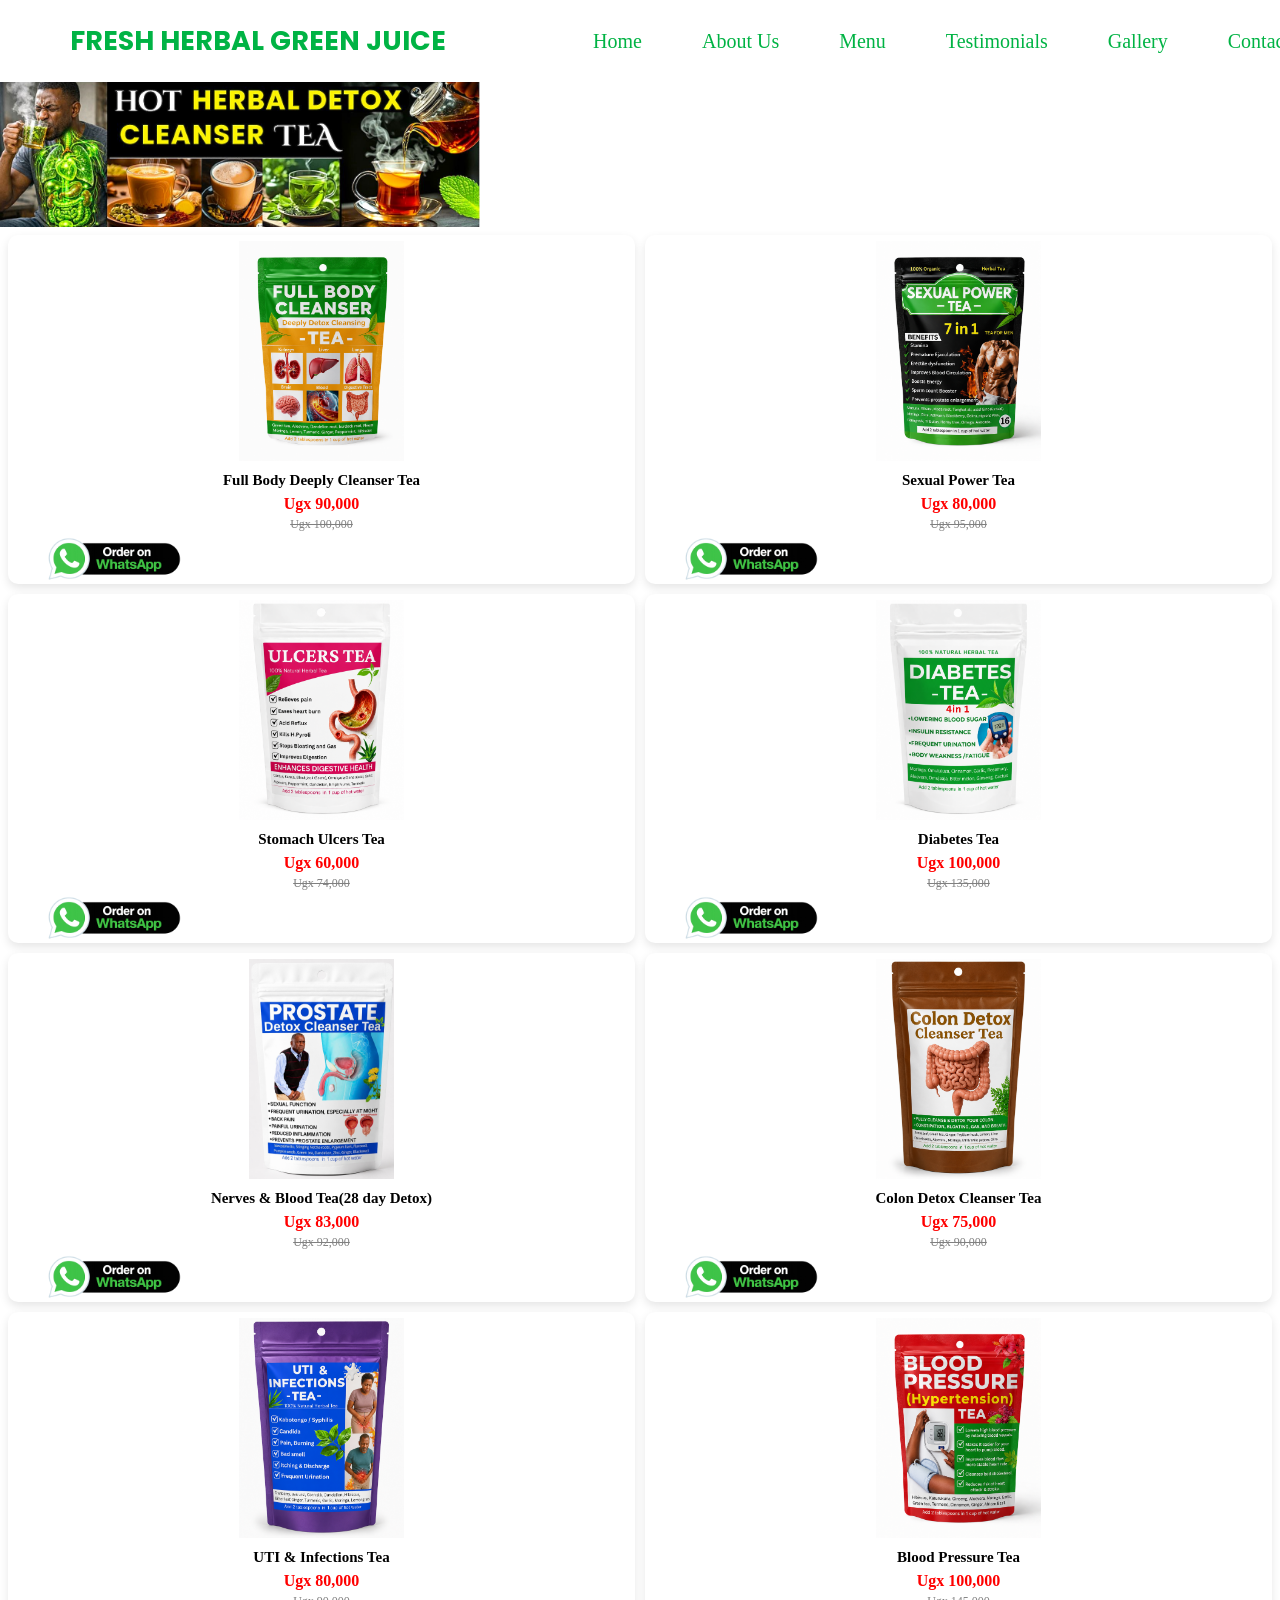
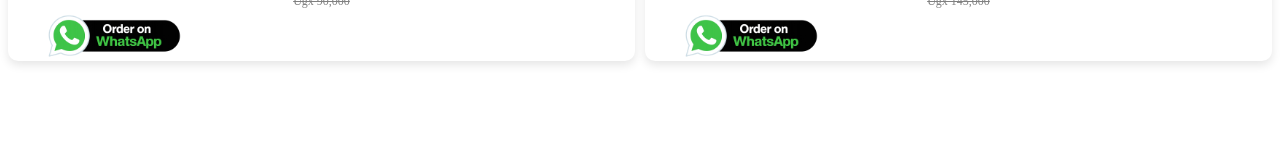
<file: index.html>
<!DOCTYPE html>
<html lang="en">
<head>
    <meta charset="UTF-8">
    <meta name="viewport" content="width=device-width, initial-scale=1.0">
    <title>FRESH HERBAL GREEN JUICE</title>
    <link rel="stylesheet" href="./wibu.css">

   <link rel="preconnect" href="https://fonts.googleapis.com">
<link rel="preconnect" href="https://fonts.gstatic.com" crossorigin>
<link href="https://fonts.googleapis.com/css2?family=Poppins:ital,wght@0,100;0,200;0,300;0,400;0,500;0,600;0,700;0,800;0,900;1,100;1,200;1,300;1,400;1,500;1,600;1,700;1,800;1,900&display=swap" rel="stylesheet">
</head>
<body>

    <!--This is where the both navbars start from-->
     <!--This is where the both navbars start from-->
     <nav>
        <ul class="side-bar">
<li onclick=hideSidebar()> <a href="#"><svg xmlns="http://www.w3.org/2000/svg" height="24px" viewBox="0 -960 960 960" width="24px" fill="white"><path d="m256-200-56-56 224-224-224-224 56-56 224 224 224-224 56 56-224 224 224 224-56 56-224-224-224 224Z"/></svg></a></li>
<li> <a href="./index.html">Home</a></li>
<li> <a href="#"onclick="openPopup()">About Us</a></li>
<li> <a href="./menu-chart.html">Menu</a></li>
<li> <a href="./testimonial.html">Testimonials</a></li>
<li> <a href="#">Gallery</a></li>
<li> <a href="./contactus.html">Contact</a></li>

</ul>

<ul>
<li> <a class="my-heading" href="#">FRESH HERBAL GREEN JUICE</a></li>
<li class="hideOnMobile"> <a href="#">Home</a></li>
<li class="hideOnMobile"> <a  href="#" onclick="openPopup()">About Us</a></li>
<li class="hideOnMobile"> <a href="./menu-chart.html">Menu</a></li>
<li class="hideOnMobile"> <a href="./testimonial.html">Testimonials</a></li>
<li class="hideOnMobile"> <a href="#">Gallery</a></li>
<li class="hideOnMobile"> <a href="./contactus.html">Contact</a></li>
<li class="menu-button" onclick=showSidebar()> <a href="#"><svg xmlns="http://www.w3.org/2000/svg" height="30" viewBox="0 -960 960 960" width="100" fill="rgb(0, 179, 68)"><path d="M120-240v-80h720v80H120Zm0-200v-80h720v80H120Zm0-200v-80h720v80H120Z"/></svg></a></li>

</ul>
<!--This is where the both navbars end-->
<!--This is where the both navbars end-->

<section class="banner">
    <img src="./Top banner for the teas.JPG" alt="Banner Image">
</section>
   
 <div class="product-teas">

    <!---FULL BODY CLEANSER TEA-->
    <!---FULL BODY CLEANSER TEA-->
<div class="product">
    <img src="./fullbody cleanser.png">
    <h4>Full Body Deeply Cleanser Tea</h4>
    <p class="price">Ugx 90,000</p>
    <p class="old-price">Ugx 100,000</p>
    <a class="order-whatsapp"href="https://wa.me/256780973497?text=I%20want%20to%20order%20Full%20Body%20Deeply%20Cleanser%20Tea%20for%20Ugx%2090,000">
    <img src="./whatsapp order button.png" style="width:140px;margin-top:8px;">
</a>
</div>

<!---SEXUAL POWER TEA-->
<!---SEXUAL POWER TEA-->
<div class="product">
    <img src="./sexual power tea pack.png">
    <h4>Sexual Power Tea</h4>
    <p class="price">Ugx 80,000</p>
     <p class="old-price">Ugx 95,000</p>
    <a class="order-whatsapp" href="https://wa.me/256780973497?text=I%20want%20to%20order%20Sexual%20Power%20Tea%20for%20Ugx%2080,000">
    <img src="./whatsapp order button.png" style="width:140px;margin-top:8px;">
</a>
</div>

<!---ULCERS TEA-->
<!---ULCERS TEA-->
<div class="product">
    <img src="./ulcers tea.png">
    <h4>Stomach Ulcers Tea</h4>
    <p class="price">Ugx 60,000</p>
     <p class="old-price">Ugx 74,000</p>
    <a class="order-whatsapp" href="https://wa.me/256780973497?text=I%20want%20to%20order%20Stomach%20Ulcers%20Tea%20for%20Ugx%2060,000">
    <img src="./whatsapp order button.png" style="width:140px;margin-top:8px;">
</a>
</div>

<!---DIABETES TEA-->
<!---DIABETES TEA-->
<div class="product">
    <img src="./diabetes tea.png">
    <h4>Diabetes Tea</h4>
    <p class="price">Ugx 100,000</p>
     <p class="old-price">Ugx 135,000</p>
    <a class="order-whatsapp" href="https://wa.me/256780973497?text=I%20want%20to%20order%20Diabetes%20Tea%20for%20Ugx%20100,000">
    <img src="./whatsapp order button.png" style="width:140px;margin-top:8px;">
</a>
</div>

<!---28 DAYS DETOX NERVES& BLOOD-->
<!---28 DAYS DETOX NERVES& BLOOD-->
<div class="product">
    <img src="./prostate tea.png">
    <h4>Nerves & Blood Tea(28 day Detox)</h4>
    <p class="price">Ugx 83,000</p>
     <p class="old-price">Ugx 92,000</p>
    <a class="order-whatsapp" href="https://wa.me/256780973497?text=I%20want%20to%20order%20Nerves%20and%20Blood%20Tea%2028%20Day%20Detox%20for%20Ugx%2083,000">
    <img src="./whatsapp order button.png" style="width:140px;margin-top:8px;">
</a>
</div>

<!---WEIGHT LOSS BELLYFAT TEA-->
<!---WEIGHT LOSS BELLYFAT TEA-->
<div class="product">
    <img src="./colon cleanser.png">
    <h4>Colon Detox Cleanser Tea</h4>
    <p class="price">Ugx 75,000</p>
     <p class="old-price">Ugx 90,000</p>
    <a class="order-whatsapp" href="https://wa.me/256780973497?text=I%20want%20to%20order%20for%20Colon%20Detox%20Cleanser%20Tea%20for%20Ugx%2075,000">
    <img src="./whatsapp order button.png" style="width:140px;margin-top:8px;">
</a>
</div>

<!---UTI INFECTIONS TEA-->
<!---UTI INFECTIONS TEA-->
<div class="product">
    <img src="./infection tea.png">
    <h4>UTI & Infections Tea</h4>
    <p class="price">Ugx 80,000</p>
     <p class="old-price">Ugx 90,000</p>
    <a class="order-whatsapp" href="https://wa.me/256780973497?text=I%20want%20to%20order%20UTI%20and%20Infections%20Tea%20for%20Ugx%2080,000">
    <img src="./whatsapp order button.png" style="width:140px;margin-top:8px;">
</a>
</div>


<!---BLOOD PRESSURE  TEA-->
<!---BLOOD PRESSURE  TEA-->

<div class="product">
    <img src="./blood pressure tea.png">
    <h4>Blood Pressure Tea</h4>
    <p class="price">Ugx 100,000</p>
     <p class="old-price">Ugx 145,000</p>
    <a class="order-whatsapp" href="https://wa.me/256780973497?text=I%20want%20to%20order%20Blood%20Pressure%20Tea%20for%20Ugx%20100,000">
    <img src="./whatsapp order button.png" style="width:140px;margin-top:8px;">
</a>
</div>

 </div>
   
 

<!--About US ,Page-->
<div class="about-all"></div>
<div  class="popup">
    <div class="popup-content">
        <span class="close"
         onclick=closePopup()>&times;</span>
     <h1>ABOUT US</h1>

        <p>At FRESH HERBAL GREEN JUICE,
        we believe that nature provides powerful solutions for a healthier life.
        Our mission is to support your body's natural wellness process through 
        100% natural,carefully selected herbal ingredients.
        
        </p>

<p>We are committed to producing high-quality juice made from fresh 
    herbs and fruits,
    with no chemicals or other artificial additives.
         </p>

         <h2>🌱OUR PURPOSE</h2>
         <P>Our goal is simple:To help people improve their health naturally.</P>


         <h2>🏆EXPERIENCE & TRUST</h2>
         <P>
            Over the years, we have served many satisfied customers who trust our products
            as part of their daily wellness routine.
            Our growing community continues to recommend us because of:
         </P>

         <ol>
          <li>Natural Ingredients</li>
         <li>Super Effective Remedies</li>
        <li>Safe and hygienic preparation processs</li>
        <li>Positive customer experience</li>

         </ol>

         <h2>🌍OUR COMMITMENT</h2>
         <ol>

        <li>Using fresh,natural ingredients</li>
        <li>Mantaining strict hygiene during production</li>
        <li>Providing honest wellness guidence</li>
        <li>Continuosly improving our formulas</li>
         </ol>

        
               <h2> Why choose FRESH HERBAL GREEN JUICE?</h2>
          
           <p> Because we combine Nature,Quality,trust and Experience.<br>

            We believe that a healthy body leads to a powerful life.

           </p>

            <h2>OUR BRANCHES</h2>
            <P>We are currently in 2 locations in Kampala:
                1 at (ARUA PARK PLAZA) opposite BABY COACH BUS PARK,
                and another one at (PEOPLE'S PLAZA)-Ben Kiwanuka Street.
            </P>
        </div>
   <!--This is where the about us page ends from-->
   <!--This is where the about us page ends from-->
     </div>
</div>



         
    





    <script>

        function showSidebar(){
            const sidebar = document.querySelector('.side-bar')
            sidebar.style.display='flex'
        }

        function hideSidebar(){ const sidebar = document.querySelector('.side-bar')
            sidebar.style.display='none'

        }
        
        function openPopup(){
            const aboutUs = document.querySelector('.popup')
            aboutUs.style.display='flex'
        }

        function closePopup(){
             const aboutUs = document.querySelector('.popup')
            aboutUs.style.display='none'

        }
    </script>
</body>
</html>
</file>
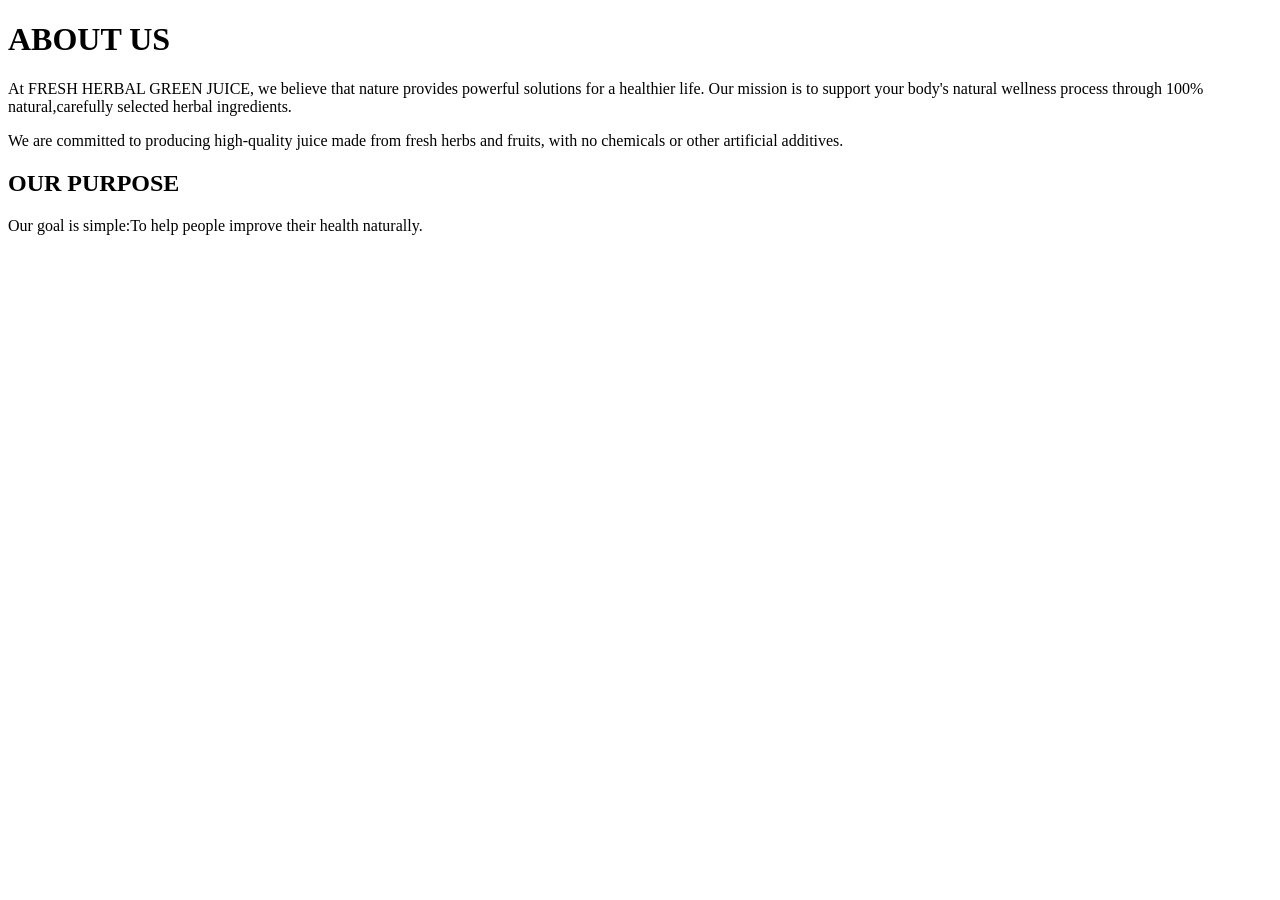
<file: aboutus.html>
<!DOCTYPE html>
<html lang="en">
<head>
    <meta charset="UTF-8">
    <meta name="viewport" content="width=device-width, initial-scale=1.0">
    <title>About Us-</title>
</head>
<body>
    <div class="container">
        <h1>ABOUT US</h1>

        <p>At FRESH HERBAL GREEN JUICE,
        we believe that nature provides powerful solutions for a healthier life.
        Our mission is to support your body's natural wellness process through 
        100% natural,carefully selected herbal ingredients.
        
        </p>

<p>We are committed to producing high-quality juice made from fresh 
    herbs and fruits,
    with no chemicals or other artificial additives.
         </p>

         <h2>OUR PURPOSE</h2>
         <P>Our goal is simple:To help people improve their health naturally.</P>

         
    </div>
</body>
</html>
</file>
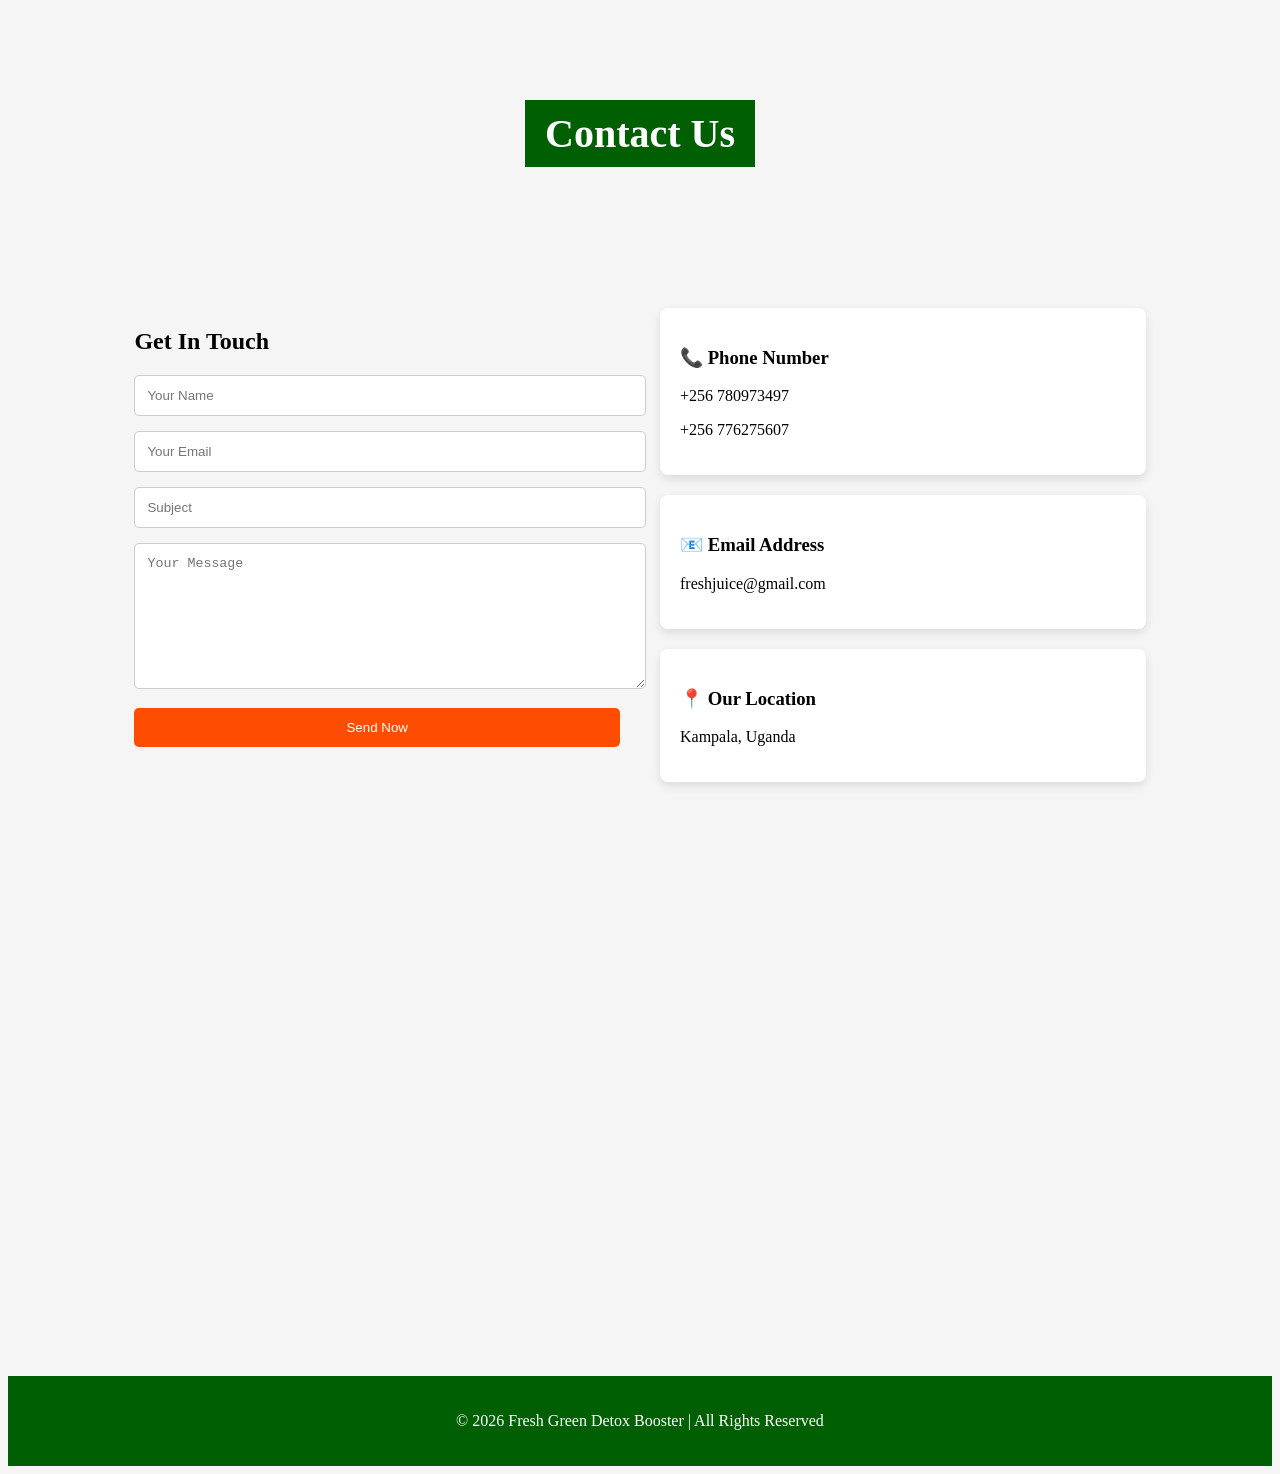
<file: contactus.html>
<!DOCTYPE html>
<html lang="en">
<head>
<meta charset="UTF-8">
<meta name="viewport" content="width=device-width, initial-scale=1.0">
<title>Contact Us</title>
<link rel="stylesheet" href="./contuctus.css">
</head>
<body>

<!-- HERO SECTION -->
<section class="hero">
  <h1>Contact Us</h1>
</section>

<!-- CONTACT SECTION -->
<section class="contact-container">

  <!-- LEFT SIDE FORM -->
  <div class="contact-form">
    <h2>Get In Touch</h2>
    <input type="text" placeholder="Your Name">
    <input type="email" placeholder="Your Email">
    <input type="text" placeholder="Subject">
    <textarea placeholder="Your Message"></textarea>
    <button>Send Now</button>
  </div>

  <!-- RIGHT SIDE INFO -->
  <div class="contact-info">

    <div class="info-box">
      <h3>📞 Phone Number</h3>
      <p>+256 780973497</p>
      <p>+256 776275607</p>
    </div>

    <div class="info-box">
      <h3>📧 Email Address</h3>
      <p>freshjuice@gmail.com</p>
    </div>

    <div class="info-box">
      <h3>📍 Our Location</h3>
      <p>Kampala, Uganda</p>
      

    </div>

  </div>
</section>

<!-- GOOGLE MAP -->
<section class="map">
  <iframe 
    src="https://www.google.com/maps/embed?pb=!1m18!1m12!1m3!1d997.4392961463749
    !2d32.57381056953232!3d0.3171825410645838!2m3!1f0!2f0!3f0!3m2!1i1024!2i768!4
    f13.1!3m3!1m2!1s0x177dbbc73d81ce17%3A0x25b3d77a46d28161!2zRlJFU0ggTkFUVVJBTC
    Dwn42O8J-lpfCfjblPUkdBTklDIEZSVUlUIEpVQ0Xwn6Wt8J-NiQ!5e0!3m2!1sen!2sug!4v1772
    702896843!5m2!1sen!2sug" width="1500" height="450" style="border:0;" allowfullscreen=
    "" loading="lazy" referrerpolicy="no-referrer-when-downgrade">"
    width="100%" 
    height="300" 
    style="border:0;" 
    allowfullscreen="">
  </iframe>
</section>

<!-- FOOTER -->
<footer>
  <p>© 2026 Fresh Green Detox Booster | All Rights Reserved</p>
</footer>

</body>
</html>
</file>
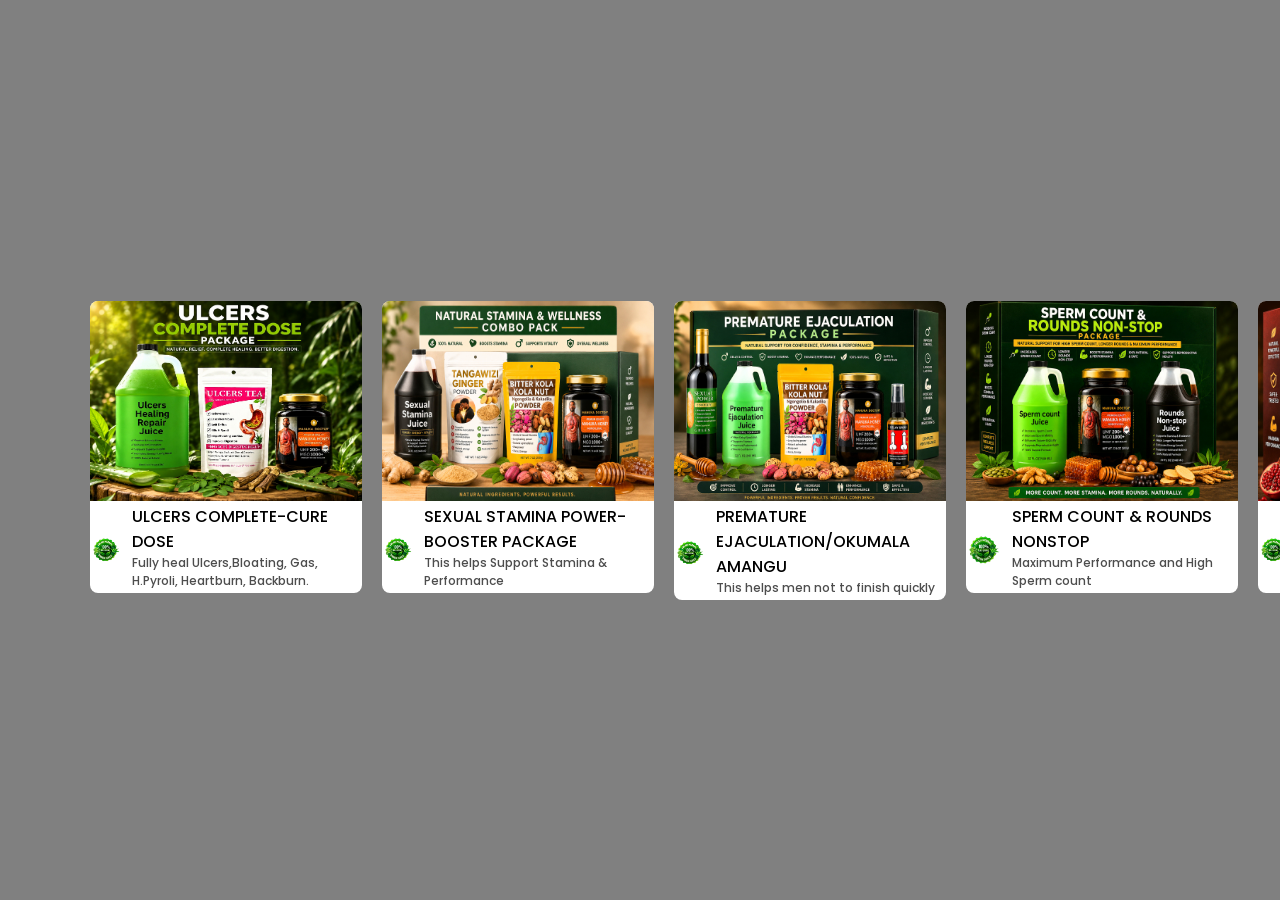
<file: menu-chart.html>
<!DOCTYPE html>
<html lang="en">
<head>
  <meta charset="UTF-8">
  <meta name="viewport" content="width=device-width, initial-scale=1.0">
  <title>HERBAL MENU</title>
<!--Swiper CSS-->
<link rel="stylesheet" href="./swiper-bundle.min.css">
  <!--CSS-->
  <link rel="stylesheet" href="./manu-chart.css">
</head>
<body>
  <div class="container">
    <div class="slide-container">
      <div class="card-wrapper swiper-wrapper">

        <!--start-->
        <div class="card swiper-slide">
          <div class="image-box">
            <a href="./menu-chart-ulcers.html"><img src="./ulcers package photo.png" alt="ULCERS MEDICATION"></a>
          </div>
          <div class="profile-details">
            <img src="./logo.png" alt="logo">
            

            <div class="name-job">
              <h3 class="name">ULCERS COMPLETE-CURE DOSE </h3>
              <h4 class="job">Fully heal Ulcers,Bloating, Gas, H.Pyroli, Heartburn, Backburn.</h4>
            </div>
          </div>
        </div>

         <!--end-->

          <!--start-->
          <div class="card swiper-slide">
          <div class="image-box">
            <img src="./Sexual Stamina Package.png" alt="sexual stamina treatment">
          </div>
          <div class="profile-details">
            <img src="./logo.png" alt="logo">
            

            <div class="name-job">
              <h3 class="name">SEXUAL STAMINA POWER-BOOSTER PACKAGE </h3>
              <h4 class="job">This helps Support Stamina & Performance</h4>
            </div>
          </div>
        </div>
        <!--end-->
         

          <!--start-->
            <div class="card swiper-slide">
          <div class="image-box">
            <img src="./Premature Package.png" alt="PREMATURE EJACULATION MEDICATION">
          </div>
          <div class="profile-details">
            <img src="./logo.png" alt="logo">
            

            <div class="name-job">
              <h3 class="name">PREMATURE EJACULATION/OKUMALA AMANGU </h3>
              <h4 class="job">This helps men not to finish quickly</h4>
            </div>
          </div>
        </div>
          <!--end-->


          
          <!--start-->
            <div class="card swiper-slide">
          <div class="image-box">
            <img src="./rounds nonstop sperm package.png" alt="SPERM COUNT MEDICATION">
          </div>
          <div class="profile-details">
            <img src="./logo.png" alt="logo">
            

            <div class="name-job">
              <h3 class="name">SPERM COUNT & ROUNDS NONSTOP  </h3>
              <h4 class="job">Maximum Performance and High Sperm count</h4>
            </div>
          </div>
        </div>
          <!--end-->


          
          <!--start-->
            <div class="card swiper-slide">
          <div class="image-box">
            <img src="./Erection Booster Package.png" alt="ERECTION SUPPORT">
          </div>
          <div class="profile-details">
            <img src="./logo.png" alt="logo">
            

            <div class="name-job">
              <h3 class="name">ERECTION BOOSTER & NERVES DETOX CLEANSER </h3>
              <h4 class="job">Natural Support for Stronger Erections & Better Blood Circulation</h4>
            </div>
          </div>
        </div>
          <!--end-->

      </div>
    </div>
    <div class="swiper-button-next"></div>
    <div class="swiper-button-prev"></div>
    <div class="swiper-pagination"></div>
  </div>
</body>
</html>
</file>
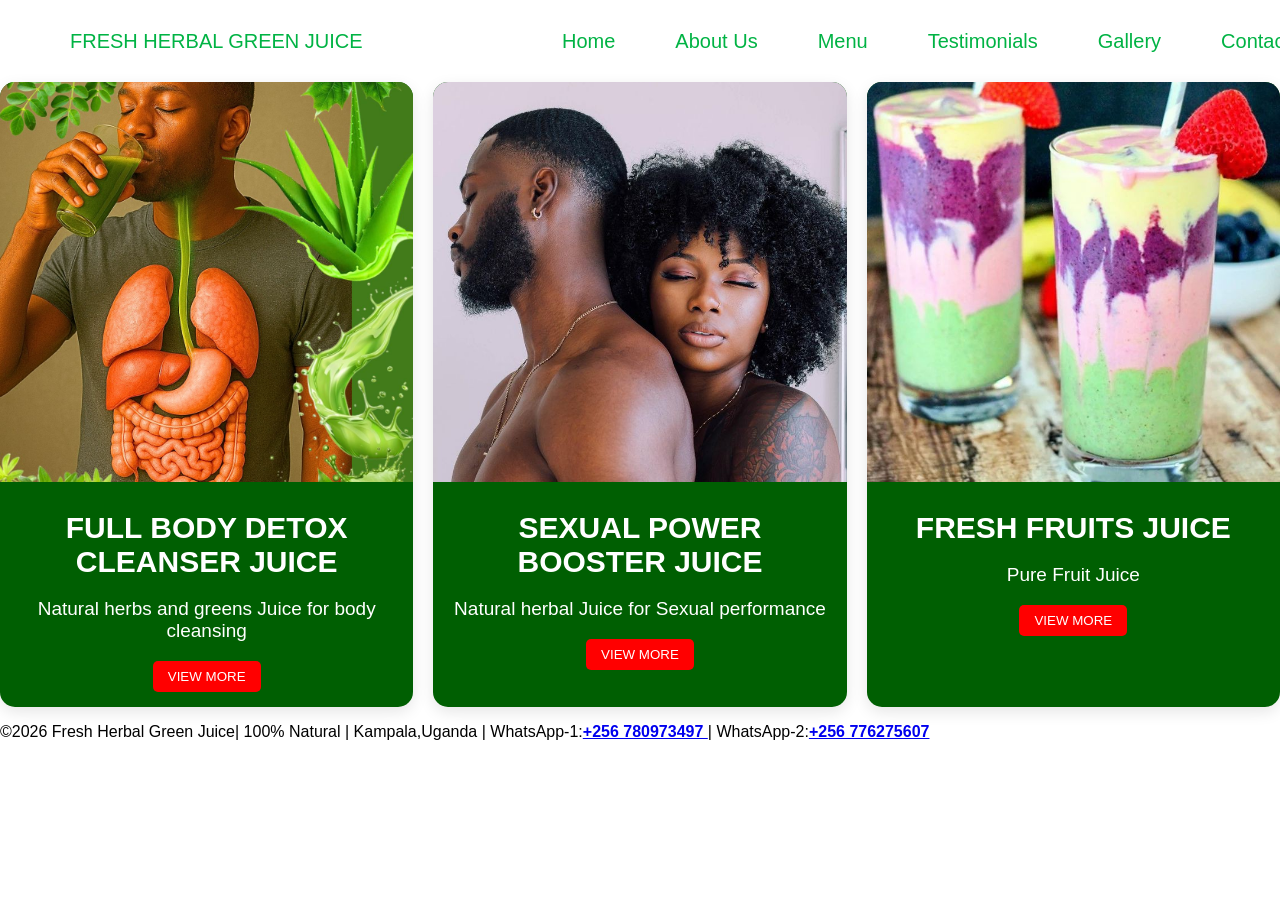
<file: menu.html>
<!DOCTYPE html>
<html lang="en">
<head>
    <meta charset="UTF-8">
    <meta name="viewport" content="width=device-width, initial-scale=1.0">
    <title>Menu-FRESH HERBAL GREEN JUICE</title>
    <link rel="stylesheet" href="./menu.css">
    <link rel="stylesheet" href="./wibu.css">
</head>
<body>

   <!--Navbar code starts here-->
<nav>
    
        <ul class="side-bar">
<li onclick=hideSidebar()> <a href="#"><svg xmlns="http://www.w3.org/2000/svg" height="24px" viewBox="0 -960 960 960" width="24px" fill="white"><path d="m256-200-56-56 224-224-224-224 56-56 224 224 224-224 56 56-224 224 224 224-56 56-224-224-224 224Z"/></svg></a></li>
<li> <a href="./index.html">Home</a></li>
<li> <a href="#"onclick="openPopup()">About Us</a></li>
<li> <a href="./menu.html">Menu</a></li>
<li> <a href="./testimonial.html">Testimonials</a></li>
<li> <a href="#">Gallery</a></li>
<li> <a href="./contactus.html">Contact</a></li>

</ul>

<ul>
<li> <a href="#">FRESH HERBAL GREEN JUICE</a></li>
<li class="hideOnMobile"> <a href="#">Home</a></li>
<li class="hideOnMobile"> <a  href="#" onclick="openPopup()">About Us</a></li>
<li class="hideOnMobile"> <a href="./menu.html">Menu</a></li>
<li class="hideOnMobile"> <a href="./testimonial.html">Testimonials</a></li>
<li class="hideOnMobile"> <a href="#">Gallery</a></li>
<li class="hideOnMobile"> <a href="./contactus.html">Contact</a></li>
<li class="menu-button" onclick=showSidebar()> <a href="#"><svg xmlns="http://www.w3.org/2000/svg" height="26" viewBox="0 -960 960 960" width="26" fill="white"><path d="M120-240v-80h720v80H120Zm0-200v-80h720v80H120Zm0-200v-80h720v80H120Z"/></svg></a></li>

</ul>
 </nav> 
<!--About US ,Page-->
<div class="about-all"></div>
<div  class="popup">
    <div class="popup-content">
        <span class="close"
         onclick=closePopup()>&times;</span>
     <h1>ABOUT US</h1>

        <p>At FRESH HERBAL GREEN JUICE,
        we believe that nature provides powerful solutions for a healthier life.
        Our mission is to support your body's natural wellness process through 
        100% natural,carefully selected herbal ingredients.
        
        </p>

<p>We are committed to producing high-quality juice made from fresh 
    herbs and fruits,
    with no chemicals or other artificial additives.
         </p>

         <h2>🌱OUR PURPOSE</h2>
         <P>Our goal is simple:To help people improve their health naturally.</P>


         <h2>🏆EXPERIENCE & TRUST</h2>
         <P>
            Over the years, we have served many satisfied customers who trust our products
            as part of their daily wellness routine.
            Our growing community continues to recommend us because of:
         </P>

         <ol>
          <li>Natural Ingredients</li>
         <li>Super Effective Remedies</li>
        <li>Safe and hygienic preparation processs</li>
        <li>Positive customer experience</li>

         </ol>

         <h2>🌍OUR COMMITMENT</h2>
         <ol>

        <li>Using fresh,natural ingredients</li>
        <li>Mantaining strict hygiene during production</li>
        <li>Providing honest wellness guidence</li>
        <li>Continuosly improving our formulas</li>
         </ol>

        
               <h2> Why choose FRESH HERBAL GREEN JUICE?</h2>
          
           <p> Because we combine Nature,Quality,trust and Experience.<br>

            We believe that a healthy body leads to a powerful life.

           </p>

            <h2>OUR BRANCHES</h2>
            <P>We are currently in 2 locations in Kampala:
                1 at (ARUA PARK PLAZA) opposite BABY COACH BUS PARK,
                and another one at (PEOPLE'S PLAZA)-Ben Kiwanuka Street.
            </P>
        </div>

     </div>
</div>
<!--Navbar code ends here-->

   <div class="card-container">
<div class="card">
<img src="./detox.jpg" alt="Fresh Green Detox">
<div class="card-content">
<h3>FULL BODY DETOX CLEANSER JUICE</h3>
<P>Natural herbs and greens Juice for body cleansing</P>
<button><a href="./newmenu.html">VIEW MORE</a></button>

</div>
</div>


<div class="card">
<img src="./sexual pose.jpg" alt="Sexual boosters">
<div class="card-content">
<h3>SEXUAL POWER BOOSTER JUICE</h3>
<P>Natural herbal Juice for Sexual performance</P>
<button>VIEW MORE</button>

</div>
</div>



<div class="card">
<img src="./juice glass.jpg" alt="Fresh fruits juice">
<div class="card-content">
<h3>FRESH FRUITS JUICE</h3>
<P>Pure Fruit Juice</P>
<button>VIEW MORE</button>

</div>
</div>
</div>

 <footer>
    <p>©2026 Fresh Herbal Green Juice| 100% Natural | Kampala,Uganda |

      WhatsApp-1:<a
      href="https://wa.me/256 780973497">+256 780973497 </a>
      | WhatsApp-2:<a
      href="https://wa.me/256 776275607">+256 776275607</a>
      



      </p>
 </footer>
  <script>
/* Js code for navbar & sidebar*/
        function showSidebar(){
            const sidebar = document.querySelector('.side-bar')
            sidebar.style.display='flex'
        }

        function hideSidebar(){ const sidebar = document.querySelector('.side-bar')
            sidebar.style.display='none'

        }
        
        function openPopup(){
            const aboutUs = document.querySelector('.popup')
            aboutUs.style.display='flex'
        }

        function closePopup(){
             const aboutUs = document.querySelector('.popup')
            aboutUs.style.display='none'

        }
    </script>
</body>
</html>
</file>
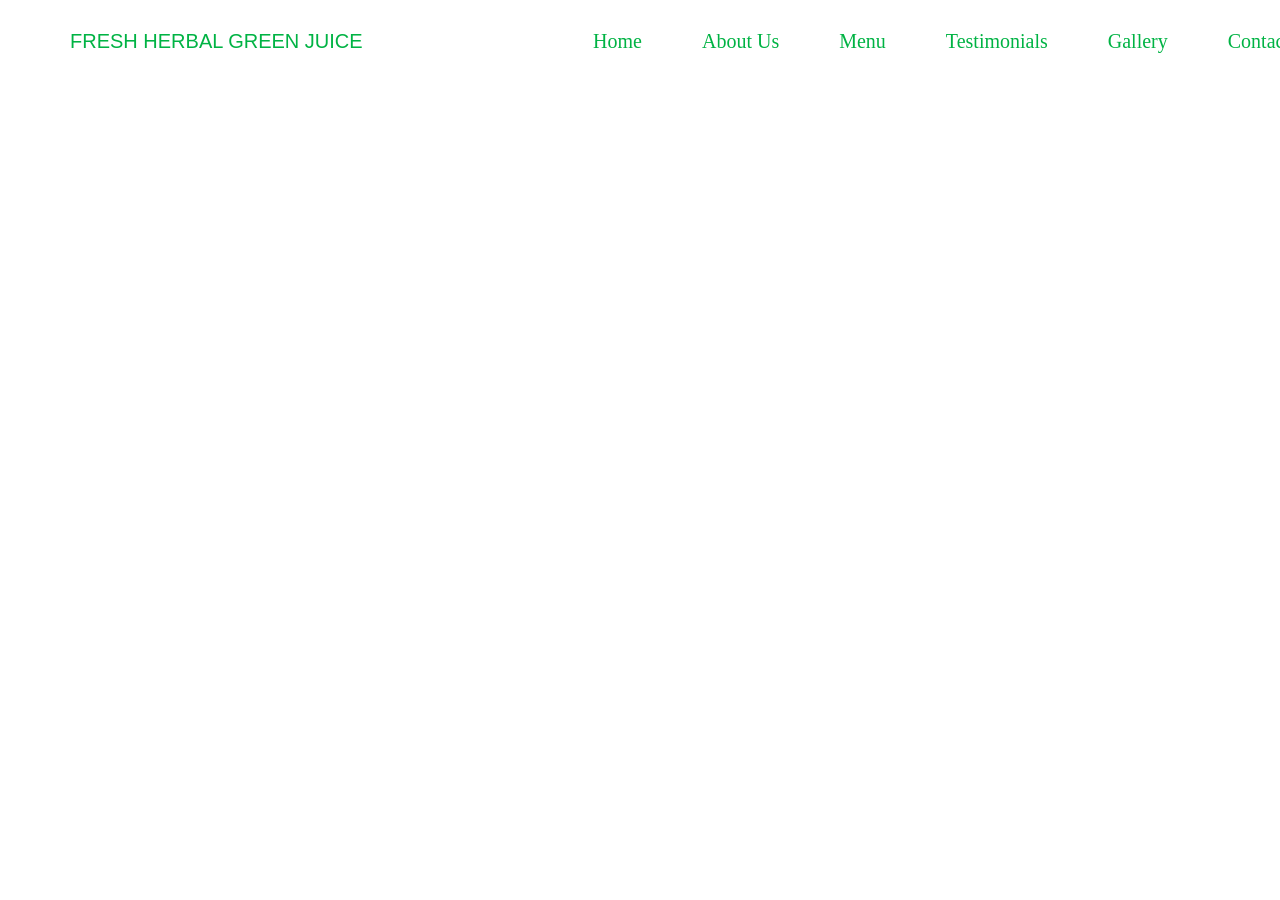
<file: navbar.html>
<!DOCTYPE html>
<html lang="en">
<head>
    <meta charset="UTF-8">
    <meta name="viewport" content="width=device-width, initial-scale=1.0">
    <title>navbar</title>
    <link rel="stylesheet" href="./wibu.css">
</head>
<body>
     
  <nav>
    
        <ul class="side-bar">
<li onclick=hideSidebar()> <a href="#"><svg xmlns="http://www.w3.org/2000/svg" height="24px" viewBox="0 -960 960 960" width="24px" fill="white"><path d="m256-200-56-56 224-224-224-224 56-56 224 224 224-224 56 56-224 224 224 224-56 56-224-224-224 224Z"/></svg></a></li>
<li> <a href="./index.html">Home</a></li>
<li> <a href="#"onclick="openPopup()">About Us</a></li>
<li> <a href="./menu.html">Menu</a></li>
<li> <a href="./testimonial.html">Testimonials</a></li>
<li> <a href="#">Gallery</a></li>
<li> <a href="./contactus.html">Contact</a></li>

</ul>

<ul>
<li> <a href="#">FRESH HERBAL GREEN JUICE</a></li>
<li class="hideOnMobile"> <a href="#">Home</a></li>
<li class="hideOnMobile"> <a  href="#" onclick="openPopup()">About Us</a></li>
<li class="hideOnMobile"> <a href="./menu.html">Menu</a></li>
<li class="hideOnMobile"> <a href="./testimonial.html">Testimonials</a></li>
<li class="hideOnMobile"> <a href="#">Gallery</a></li>
<li class="hideOnMobile"> <a href="./contactus.html">Contact</a></li>
<li class="menu-button" onclick=showSidebar()> <a href="#"><svg xmlns="http://www.w3.org/2000/svg" height="26" viewBox="0 -960 960 960" width="26" fill="white"><path d="M120-240v-80h720v80H120Zm0-200v-80h720v80H120Zm0-200v-80h720v80H120Z"/></svg></a></li>

</ul>
 </nav> 
<!--About US ,Page-->
<div class="about-all"></div>
<div  class="popup">
    <div class="popup-content">
        <span class="close"
         onclick=closePopup()>&times;</span>
     <h1>ABOUT US</h1>

        <p>At FRESH HERBAL GREEN JUICE,
        we believe that nature provides powerful solutions for a healthier life.
        Our mission is to support your body's natural wellness process through 
        100% natural,carefully selected herbal ingredients.
        
        </p>

<p>We are committed to producing high-quality juice made from fresh 
    herbs and fruits,
    with no chemicals or other artificial additives.
         </p>

         <h2>🌱OUR PURPOSE</h2>
         <P>Our goal is simple:To help people improve their health naturally.</P>


         <h2>🏆EXPERIENCE & TRUST</h2>
         <P>
            Over the years, we have served many satisfied customers who trust our products
            as part of their daily wellness routine.
            Our growing community continues to recommend us because of:
         </P>

         <ol>
          <li>Natural Ingredients</li>
         <li>Super Effective Remedies</li>
        <li>Safe and hygienic preparation processs</li>
        <li>Positive customer experience</li>

         </ol>

         <h2>🌍OUR COMMITMENT</h2>
         <ol>

        <li>Using fresh,natural ingredients</li>
        <li>Mantaining strict hygiene during production</li>
        <li>Providing honest wellness guidence</li>
        <li>Continuosly improving our formulas</li>
         </ol>

        
               <h2> Why choose FRESH HERBAL GREEN JUICE?</h2>
          
           <p> Because we combine Nature,Quality,trust and Experience.<br>

            We believe that a healthy body leads to a powerful life.

           </p>

            <h2>OUR BRANCHES</h2>
            <P>We are currently in 2 locations in Kampala:
                1 at (ARUA PARK PLAZA) opposite BABY COACH BUS PARK,
                and another one at (PEOPLE'S PLAZA)-Ben Kiwanuka Street.
            </P>
        </div>

     </div>
</div>

         
    


    <script>

        function showSidebar(){
            const sidebar = document.querySelector('.side-bar')
            sidebar.style.display='flex'
        }

        function hideSidebar(){ const sidebar = document.querySelector('.side-bar')
            sidebar.style.display='none'

        }
        
        function openPopup(){
            const aboutUs = document.querySelector('.popup')
            aboutUs.style.display='flex'
        }

        function closePopup(){
             const aboutUs = document.querySelector('.popup')
            aboutUs.style.display='none'

        }
    </script>
</body>
</html>
</file>
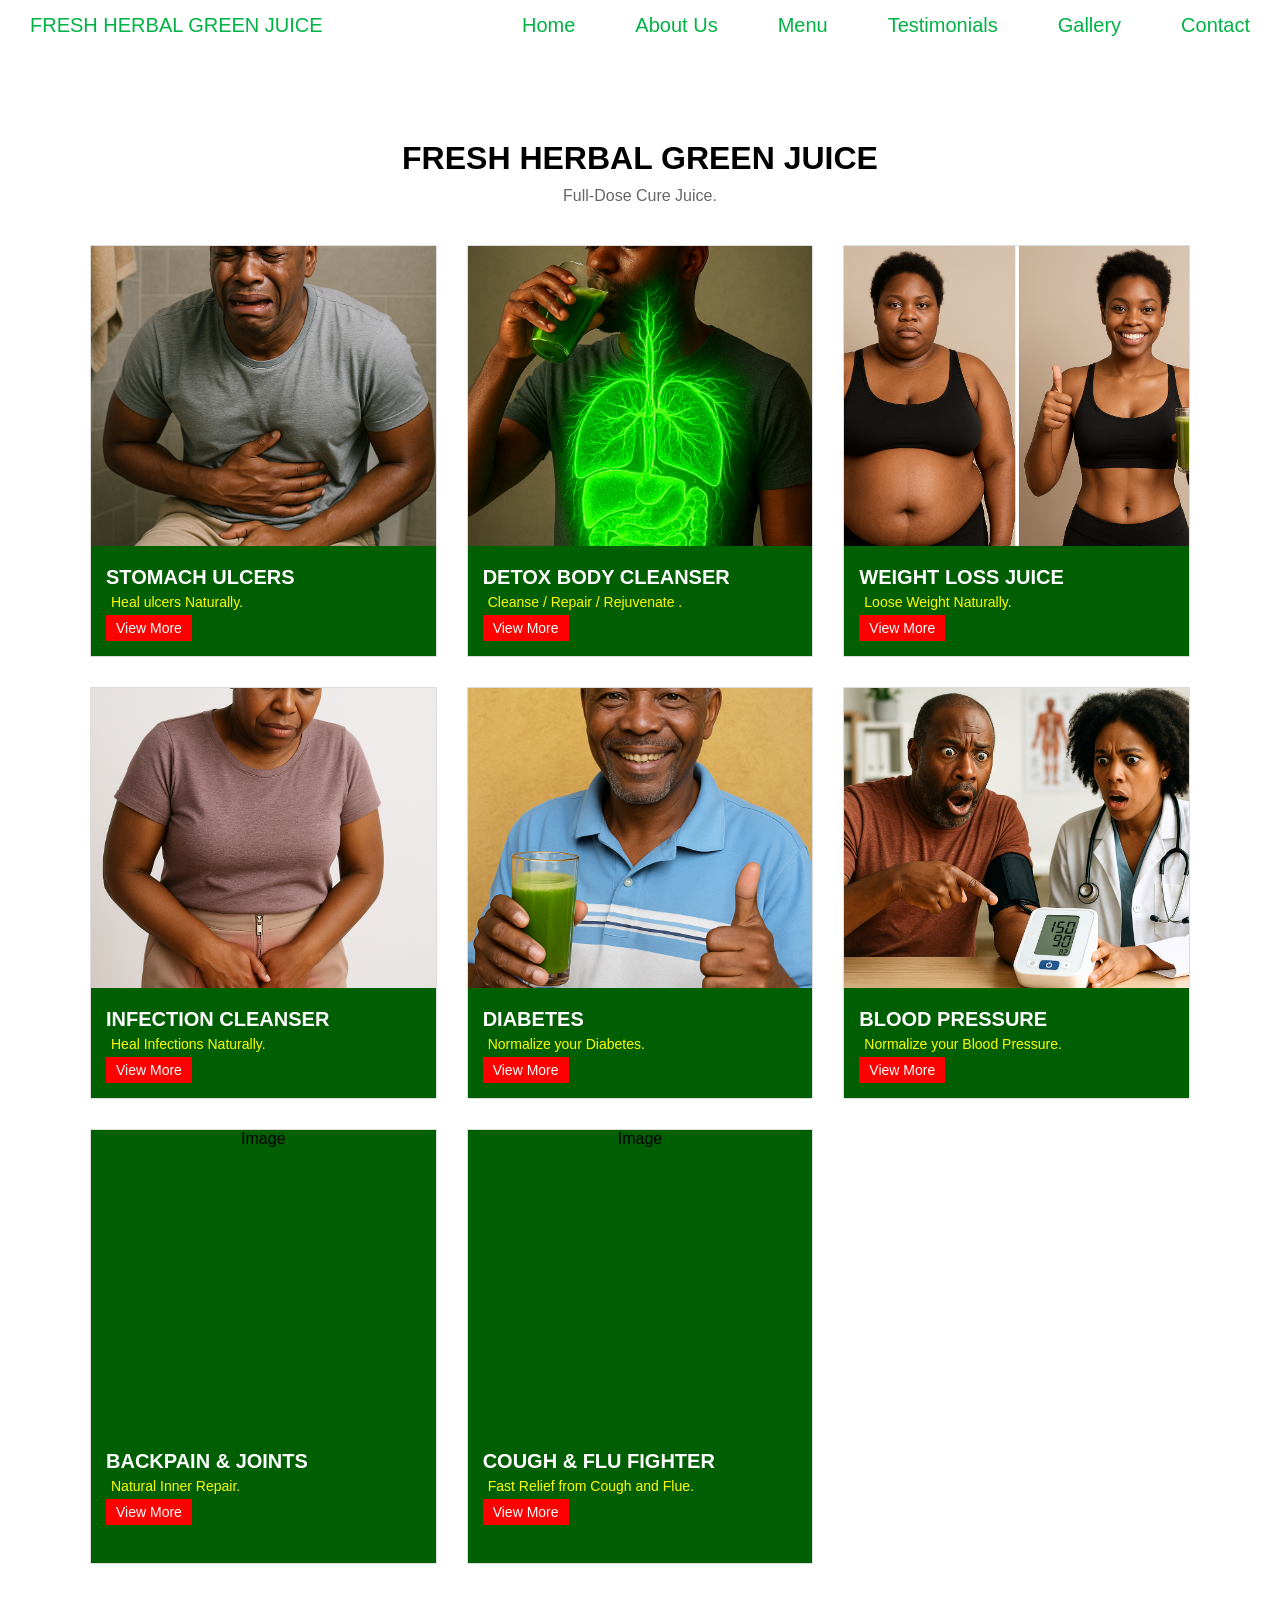
<file: newmenu.html>
<!DOCTYPE html>
<html lang="en">
<head>
    <meta charset="UTF-8">
    <meta name="viewport" content="width=device-width, initial-scale=1.0">
    <title>Green juice</title>
    <link rel="stylesheet" href="./newmenu.css">
     <link rel="stylesheet" href="./wibu.css">
    
</head>
<body>
    
<nav>
    
        <ul class="side-bar">
<li onclick=hideSidebar()> <a href="#"><svg xmlns="http://www.w3.org/2000/svg" height="24px" viewBox="0 -960 960 960" width="24px" fill="white"><path d="m256-200-56-56 224-224-224-224 56-56 224 224 224-224 56 56-224 224 224 224-56 56-224-224-224 224Z"/></svg></a></li>
<li> <a href="./index.html">Home</a></li>
<li> <a href="#"onclick="openPopup()">About Us</a></li>
<li> <a href="./menu.html">Menu</a></li>
<li> <a href="./testimonial.html">Testimonials</a></li>
<li> <a href="#">Gallery</a></li>
<li> <a href="./contactus.html">Contact</a></li>

</ul>

<ul>
<li> <a href="#">FRESH HERBAL GREEN JUICE</a></li>
<li class="hideOnMobile"> <a href="#">Home</a></li>
<li class="hideOnMobile"> <a  href="#" onclick="openPopup()">About Us</a></li>
<li class="hideOnMobile"> <a href="./menu.html">Menu</a></li>
<li class="hideOnMobile"> <a href="./testimonial.html">Testimonials</a></li>
<li class="hideOnMobile"> <a href="#">Gallery</a></li>
<li class="hideOnMobile"> <a href="./contactus.html">Contact</a></li>
<li class="menu-button" onclick=showSidebar()> <a href="#"><svg xmlns="http://www.w3.org/2000/svg" height="26" viewBox="0 -960 960 960" width="26" fill="white"><path d="M120-240v-80h720v80H120Zm0-200v-80h720v80H120Zm0-200v-80h720v80H120Z"/></svg></a></li>

</ul>
 </nav> 
<!--About US ,Page-->
<div class="about-all"></div>
<div  class="popup">
    <div class="popup-content">
        <span class="close"
         onclick=closePopup()>&times;</span>
     <h1>ABOUT US</h1>

        <p>At FRESH HERBAL GREEN JUICE,
        we believe that nature provides powerful solutions for a healthier life.
        Our mission is to support your body's natural wellness process through 
        100% natural,carefully selected herbal ingredients.
        
        </p>

<p>We are committed to producing high-quality juice made from fresh 
    herbs and fruits,
    with no chemicals or other artificial additives.
         </p>

         <h2>🌱OUR PURPOSE</h2>
         <P>Our goal is simple:To help people improve their health naturally.</P>


         <h2>🏆EXPERIENCE & TRUST</h2>
         <P>
            Over the years, we have served many satisfied customers who trust our products
            as part of their daily wellness routine.
            Our growing community continues to recommend us because of:
         </P>

         <ol>
          <li>Natural Ingredients</li>
         <li>Super Effective Remedies</li>
        <li>Safe and hygienic preparation processs</li>
        <li>Positive customer experience</li>

         </ol>

         <h2>🌍OUR COMMITMENT</h2>
         <ol>

        <li>Using fresh,natural ingredients</li>
        <li>Mantaining strict hygiene during production</li>
        <li>Providing honest wellness guidence</li>
        <li>Continuosly improving our formulas</li>
         </ol>

        
               <h2> Why choose FRESH HERBAL GREEN JUICE?</h2>
          
           <p> Because we combine Nature,Quality,trust and Experience.<br>

            We believe that a healthy body leads to a powerful life.

           </p>

            <h2>OUR BRANCHES</h2>
            <P>We are currently in 2 locations in Kampala:
                1 at (ARUA PARK PLAZA) opposite BABY COACH BUS PARK,
                and another one at (PEOPLE'S PLAZA)-Ben Kiwanuka Street.
            </P>
        </div>

     </div>
</div>

<!-- WHY CHOOSE US -->

<section class="section">
<h2>FRESH HERBAL GREEN JUICE</h2>

<p>Full-Dose Cure Juice.</p>


<div class="cards">

<!-- CARD 1 -->
 <div class="card">
<div class="card-img">
    <img src="./ulcers.png" alt="HEAL ULCERS ">
</div>
<div class="card-content">

<h3>STOMACH ULCERS</h3>
<p>Heal ulcers Naturally.</p>
<button><a href="https://forms.gle/t564mjU6ocBwjwLaA">View More</a></button>
</div>
</div>


<!-- CARD 2 -->

<div class="card">
<div class="card-img">
    <img src="./toxins out.png" alt="detox your body ">
</div>
<div class="card-content">

<h3>DETOX BODY CLEANSER</h3>
<p>Cleanse / Repair / Rejuvenate .</p>
<button><a href="#">View More</a></button>
</div>
</div>

<!-- CARD 3 -->


<div class="card">
<div class="card-img">
    <img src="./weightloss.png" alt="LOOSE WEIGHT">
</div>
<div class="card-content">

<h3>WEIGHT LOSS JUICE</h3>
<p>Loose Weight Naturally.</p>
<button><a href="#">View More</a></button>
</div>
</div>
<!-- CARD 4 -->

<div class="card">
<div class="card-img">
    <img src="./infections.png" alt="Heal infections naturally ">
</div>
<div class="card-content">

<h3>INFECTION CLEANSER</h3>
<p>Heal Infections Naturally.</p>
<button><a href="#">View More</a></button>
</div>
</div>

<!-- CARD 5 -->

<div class="card">
<div class="card-img">
     <img src="./diabetes.png" alt="Normalize Diabetes naturally ">
</div>
<div class="card-content">
<h3>DIABETES</h3>
<p>Normalize your Diabetes.</p>
<button><a href="#">View More</a></button>
</div>
</div>

<!-- CARD 6 -->

<div class="card">
<div class="card-img">
     <img src="./pressure.png" alt="Normalize Blood pressure naturally ">
</div>
<div class="card-content">
<h3>BLOOD PRESSURE</h3>
<p>Normalize your Blood Pressure.</p>
<button><a href="#">View More</a></button>
</div>
</div>


<!-- CARD 7 -->

<div class="card">
<div class="card-img">Image</div>
<div class="card-content">
<h3>BACKPAIN & JOINTS</h3>

<p>Natural Inner Repair.</p>
<button><a href="#">View More</a></button>
</div>
</div>

<!-- CARD 8 -->

<div class="card">
<div class="card-img">Image</div>
<div class="card-content">
<h3>COUGH & FLU FIGHTER</h3>
<p>Fast Relief from Cough and Flue.</p>
<button><a href="#">View More</a></button>
</div>
</div>
<!-- CARD 9 -->

<div class="card">
<div class="card-img">Image</div>
<div class="card-content">
<h3>CD4 COUNT BOOSTER(HIV/AIDS)</h3>
<p>Stay Strong. Stay Healthy.</p>
<button><a href="#">View More</a></button>
</div>
</div>
</div>

</section>


<script>

    /* JS code for navbar & sidebar */
    function showSidebar(){
            const sidebar = document.querySelector('.side-bar')
            sidebar.style.display='flex'
        }

        function hideSidebar(){ const sidebar = document.querySelector('.side-bar')
            sidebar.style.display='none'

        }
        
        function openPopup(){
            const aboutUs = document.querySelector('.popup')
            aboutUs.style.display='flex'
        }

        function closePopup(){
             const aboutUs = document.querySelector('.popup')
            aboutUs.style.display='none'

        }
/* simple JS animation */

const cards = document.querySelectorAll(".card");

cards.forEach((card,index)=>{
card.style.opacity = "0";
card.style.transform = "translateY(30px)";

setTimeout(()=>{
card.style.transition="0.6s";
card.style.opacity="1";
card.style.transform="translateY(0)";
}, index*200);

});

</script>

</body>
</html>
</file>
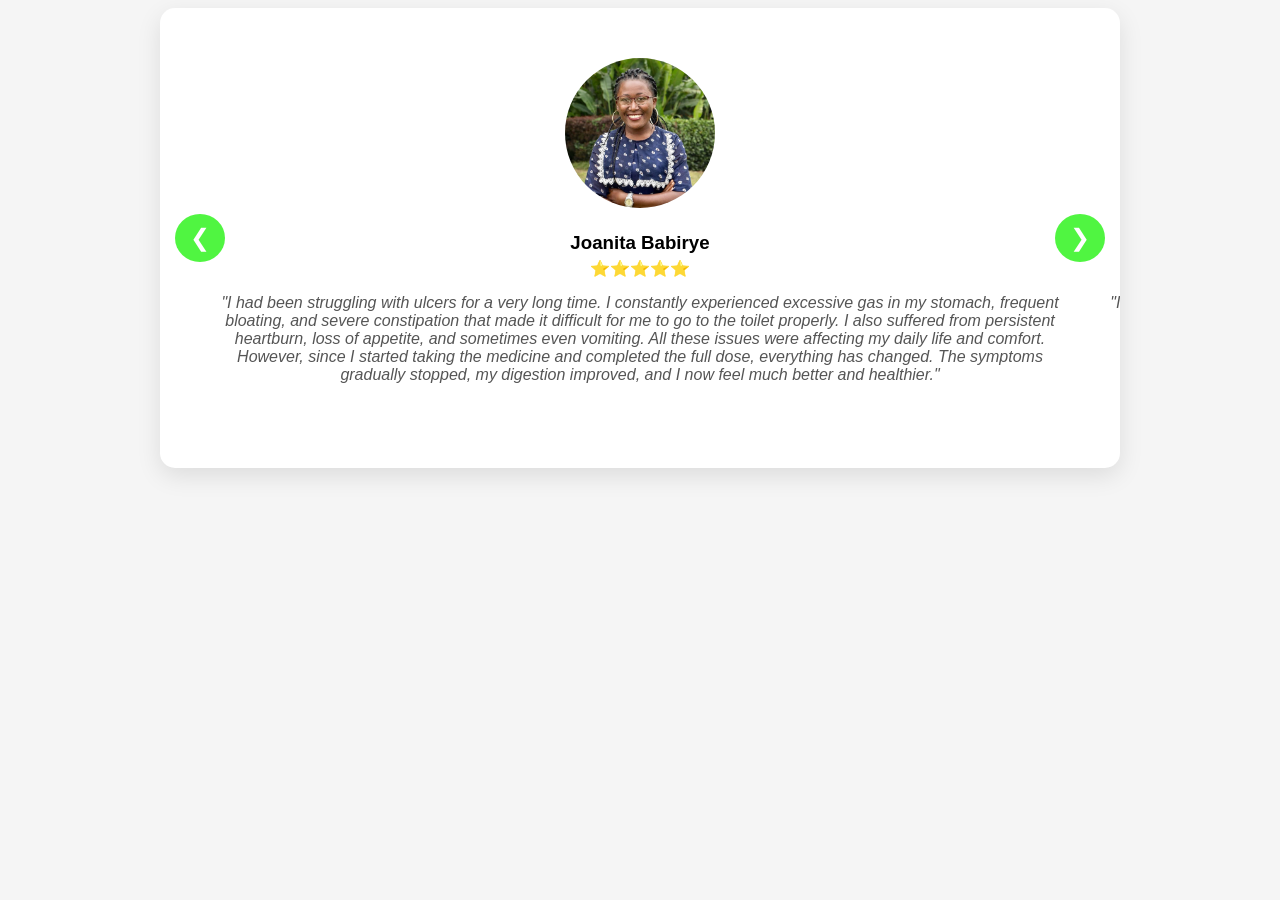
<file: testimonial.html>
<!DOCTYPE html>
<html lang="en">
<head>
    <meta charset="UTF-8">
    <meta name="viewport" content="width=device-width, initial-scale=1.0">
    <title>Testimonials-FRESH HERBAL GREEN JUICE</title>
    <link rel="stylesheet" href="./testimonial.css">
</head>
<body>
 <section class="testimonial-section">
  <div class="testimonial-slider">
    <!-- Testimonial 1 -->
      <div class="testimonial">
      <img src="./Joanita-Babirye.jpg" alt="Linda Gray" class="profile-pic">
      <h3>Joanita Babirye</h3>
      <div class="rating">⭐⭐⭐⭐⭐</div>
      <p>"I had been struggling with ulcers for a very long time. I constantly experienced excessive
         gas in my stomach, frequent bloating, and severe constipation that made it difficult for me 
         to go to the toilet properly. I also suffered from persistent heartburn, loss of appetite, 
         and sometimes even vomiting.
All these issues were affecting my daily life and comfort. However, since I started taking 
the medicine and completed the full dose, everything has changed. The symptoms gradually stopped, 
my digestion improved, and I now feel much better and healthier."</p>
    </div>
    
    <!-- Testimonial 2 -->
    <div class="testimonial">
      <img src="./Nakato-Gloria.jpg" alt="Skin Cleanser" class="profile-pic">
      <h3>Nakato Gloria</h3>
      <div class="rating">⭐⭐⭐⭐⭐</div>
      <p>"I used to struggle with very sensitive skin. My face was always breaking out with pimples, stubborn blackheads, and dark spots that made me feel uncomfortable and insecure. I tried different products, but nothing seemed to calm my skin properly.
When I started using the (Aloe Vera Skin Cleanser Oil), I honestly didn't expect much at first. But within a few weeks, I noticed a big difference. My breakouts reduced, my skin felt smoother, and the dark spots gradually started fading. My face looks clearer, healthier, and more balanced now.
I'm so happy with the results. My skin feels clean, refreshed, and much more confident than before."</p>
    </div>
    <!-- Testimonial 3 -->
    <div class="testimonial">
      <img src="./Senyonga-Rashid.jpg" alt="Mike Brown" class="profile-pic">
      <h3>Senyonga Rashid</h3>
      <div class="rating">⭐⭐⭐⭐⭐</div>
      <p>""Nze nnali  munafu mubulili era nga, silina kwesiga mu ngeri y'obulamu bwange obw'ekyama. 
        Bwe nagezesa eddagala(Sexual Power Juice) elizibukula emisuwa, natandika okulaba enjawulo — 
        nenfuna n'amaanyi agasingawo, 
        okutambula kw'omusaayi ne kulongoosebwa,
         era n'enkola yange ne yongeramu obunywevu. Kati mpulira nga ndi nze ddala nate."."</p>
    </div>
    <!-- Testimonial 4 -->
    <div class="testimonial">
      <img src="./Sellector-Eddy.jpg" alt="Emily White" class="profile-pic">
      <h3>Sellector Eddy</h3>
      <div class="rating">⭐⭐⭐⭐</div>
      <p>"I struggled with low stamina before. Now I feel more active, confident, 
        and satisfied with my performance 👍👍!"</p>
    </div>
    <!-- Testimonial 5 -->
    <div class="testimonial">
      <img src="./Augistin-Baraka.jpg" alt="Alex Green" class="profile-pic">
      <h3>Augistin Baraka</h3>
      <div class="rating">⭐⭐⭐⭐⭐</div>
      <p>"Nilikuwa najihisi dhaifu na kukosa kujiamini. Baada ya kujaribu Sexual Power Juice, 
        niliona kuongezeka kwa nguvu na ustahimilivu, 
        mzunguko bora wa damu, na utendaji wenye nguvu zaidi. Sasa najihisi kama mimi tena."</p>
    </div>
    <!-- Testimonial 6 -->
    <div class="testimonial">
      <img src="./Nansikombi-Evelyn.jpg" alt="Sophia Blue" class="profile-pic">
      <h3>Nansikombi Evelyn</h3>
      <div class="rating">⭐⭐⭐⭐⭐</div>
      <p>"Nnali mpulira obulumi mu nnyingo zange, era nnali mpulira ng'amagulu gange gombi gasanyalala.
         Omugongo gwange gwali gunduma nnyo. Ssaasobolanga kugenda bulungi mu emanju, Nnali mpulira
          okubuguma n'okutuuyana buli kiseera.
Bwe nagezesa Body Cleanser juice, natandika okuwulira enjawulo — omubiri gwange gwalabika 
nga gusasuddwa, 
era kati ndi bulungi."</p>
    </div>
    <!-- Testimonial 7 -->
    <div class="testimonial">
      <img src="./Asifiwe-Claude.jpg" alt="David Black" class="profile-pic">
      <h3>Asifiwe Claude</h3>
      <div class="rating">⭐⭐⭐⭐</div>
      <p>"Je souffrais d'ulcères depuis très longtemps. Je ressentais constamment un excès 
        de gaz dans l'estomac, des ballonnements fréquents et une constipation sévère qui me
         rendait difficile d'aller correctement aux toilettes. Je souffrais également de brûlures
          d'estomac persistantes, d'une perte d'appétit et parfois même de vomissements.
Tous ces problèmes affectaient ma vie quotidienne et mon confort. Cependant, depuis que j'ai 
commencé à prendre le médicament et que j'ai terminé le traitement complet, tout a changé. 
Les symptômes ont progressivement disparu, ma digestion s'est améliorée et je me sens maintenant 
beaucoup mieux et en meilleure santé."</p>
    </div>
    <!-- Testimonial 8 -->
   <div class="testimonial">
      <img src="./Isaac-Ojok.jpg" alt="Arnold Shirima" class="profile-pic">
      <h3>Isaac Ojok</h3>
      <div class="rating">⭐⭐⭐⭐⭐</div>
      <p>"At  first, I really doubted the Herbal Green Juice.
        I wasn't sure it would make any difference in my life.
        I've been managing diabetes for years, and I depend on my medication. But after adding this juice to my daily routine,
        I started noticing positive changes. I felt more energetic, lighter, and my sugar levels became more stable during my chech-ups."</p>
    </div>
  </div>

  <!-- Navigation -->
  <button class="prev">&#10094;</button>
  <button class="next">&#10095;</button>

   
  <script>
    const slider = document.querySelector('.testimonial-slider');
const testimonials = document.querySelectorAll('.testimonial');
const prevBtn = document.querySelector('.prev');
const nextBtn = document.querySelector('.next');

let index = 0;

function showSlide(i) {
  if (i >= testimonials.length) index = 0;
  else if (i < 0) index = testimonials.length - 1;
  else index = i;

  slider.style.transform = `translateX(-${index * 100}%)`;
}

nextBtn.addEventListener('click', () => showSlide(index + 1));
prevBtn.addEventListener('click', () => showSlide(index - 1));

// Auto-slide every 5 seconds
setInterval(() => {
  showSlide(index + 1);
}, 11000);
  </script>
</section>   
</body>
</html>
</file>
<file: wibu.css>
html,body{
    background-color:white;
    margin:0;
    padding: 0;

}








nav{
    background-color:#ffffff;
    
}

nav ul{

    width:100%;
    list-style: none;
    display:flex;
    justify-content: flex-end;
    align-items:center;
    
}

nav li{
    height:50px;

}

nav a{
    font-size:20px ;
    height:100%;
    padding:0 30px;
    text-decoration: none;
    display: flex;
    align-items:center;
    color:rgb(0, 179, 68);
}

.my-heading{
    width:100%; /*this is where i styled my heading logo for the full web site*/
font-size: 27px;
font-weight: bold;
}
nav a:hover{
    background-color:#F2B50B;
    border-radius: 50px;
}


nav li:first-child{

    margin-right: auto;
    
   font-family: "Poppins", sans-serif;
   font-size:20px;
}

.side-bar{
    
    position:fixed;
    top:0;
    right:0;
    height:100vh;
    width:250px;
    z-index:999;
    background-color: #005f0270;
    backdrop-filter:blur(10px);
    box-shadow:-10px 0 10px rgba(0,0,0,0.1);
    display:none;
    flex-direction:column;
    align-items:flex-start;
    justify-content: flex-start;
    
}

.side-bar li{
    width:100%;
}

.side-bar a{
    color:white;

}

/*this is where the nav bar  ends from*/
/*this is where the nav bar  ends from*/


.banner{
    width:480px;
    height:145px;
    overflow:hidden;
        background-position: center;
}
.banner img{
    width:100%;
    height:145px;
    object-fit: cover;
    background-position: center;
    
    
}
/*this is where my styling for teas starts from*/
/*this is where my styling for teas starts from*/
/*this is where my styling for teas starts from*/
.product-teas{
    display :grid;
    grid-template-columns:repeat(2,1fr);/*2products per row*/
    gap:10px; /*space/gap between products*/
    padding:8px;
}
.product{
    background:white;
    padding:6px;
    text-align:center;
    display:flex;
    flex-direction: column;
    justify-content: space-between;
    border-radius: 10px;
    box-shadow: 0 4px 10px rgba(0,0,0,0.1);
}

.product img{
width:100%;
height:220px;        /*this is the styling for my tea IMAGES*/
object-fit:contain;
margin-bottom: 5px;
}

.price{
    font-size: 16px;
    color:red;
    font-weight:bold;
    margin:2px 0;
}
.old-price{
    text-decoration:line-through;
    color:gray;
    font-size: 12px;
    margin:2px 0 6px;
}

.order-whatsapp{
    width:140px;
    height:40px;
    object-fit:contain;
}

.product h4{
    font-size:15px;
    margin:6px 0 4px;
}

/*this is where my styling for teas ENDS from*/
/*this is where my styling for teas ENDS from*/

.menu-button{
display:none;

}

.popup{
    position:fixed;
    top:50%;
    left:50%;
    transform: translate(-50%,-50%);
    border:1px solid white;
    border-radius:10px;
    z-index:10000;
    background-color:white;
    width:800px;
    height: auto;
    padding-left:20px;
    display:none;
    justify-content:space-between;
    align-items:center;
}
.close{
    cursor: pointer;
}
span{
    position:fixed;
    top:1%;
    left:95%;
    font-size:30px;
    
}




.btn{
    color:white;
    background-color: red;
    height:36px;
    width:autopx;
    padding-left: 16px;
    padding-right: 16px;
    padding-bottom: 10px;
    padding-top: 10px;
    border:none;
    border-radius: 20px;
    font-weight: 700;
    cursor: pointer;
    font-size: 20px;
    text-decoration: none;
}

.btn:hover{
    background-color: white;
    color:red;

}



@media(max-width:800px){

    .hideOnMobile{
display: none;
    }

    .menu-button{
        display:block;
    }
    .popup{
    width:90%;
    max-width:300px;
    height: auto;
}

.popup h1{
    font-size: 30px;
}

.popup h2{
    font-size: 25px;
}
span{
    position:fixed;
    top:0%;
    left:90%;
    font-size:30px;
}

  .popup p{
    font-size:12px;
 }
  .popup ol{
    font-size:10px;
 }
}


@media(max-width:400px){
  .side-bar{
width:100%;
    }

}
</file>
<file: contuctus.css>
** {
  margin: 0;
  padding: 0;
  box-sizing: border-box;
  font-family: Arial, sans-serif;
}

body {
  background: #f5f5f5;
}

/* HERO */
.hero {
  background: url('https://images.unsplash.com/photo-1524594154908-edd9d24c4a0d') center/cover;
  height: 250px;
  display: flex;
  justify-content: center;
  align-items: center;
  color: white;
}

.hero h1 {
  font-size: 40px;
  background: #005F02;
  
  padding: 10px 20px;
}

/* CONTACT SECTION */
.contact-container {
  display: flex;
  justify-content: space-between;
  padding: 50px 10%;
  gap: 40px;
  flex-wrap: wrap;
}

/* FORM */
.contact-form {
  flex: 1;
  min-width: 300px;
}

.contact-form h2 {
  margin-bottom: 20px;
}

.contact-form input,
.contact-form textarea {
  width: 100%;
  padding: 12px;
  margin-bottom: 15px;
  border: 1px solid #ccc;
  border-radius: 5px;
}

.contact-form textarea {
  height: 120px;
}

.contact-form button {
  background: #ff4d00;
  color: white;
  padding: 12px;
  border: none;
  width: 100%;
  border-radius: 5px;
  cursor: pointer;
}

.contact-form button:hover {
  background: #e03e00;
}

/* INFO BOXES */
.contact-info {
  flex: 1;
  min-width: 250px;
}

.info-box {
  background: white;
  padding: 20px;
  margin-bottom: 20px;
  border-radius: 8px;
  box-shadow: 0 4px 10px rgba(0,0,0,0.1);
}

/* MAP */
.map {
  padding: 20px 10%;
}

/* FOOTER */
footer {
  background: #005F02;
  color: white;
  text-align: center;
  padding: 20px;
  margin-top: 30px;
}
</file>
<file: manu-chart.css>
/*  GOOGLE FONTS -POPPINS  */

@import url('https://fonts.googleapis.com/css2?family=Poppins:wght@300;400;500;600&display=swap');

*{
  margin:0;
  padding:0;
  box-sizing:border-box;
  font-family: "Poppins", sans-serif;
}

body{
  min-height:100vh;
  display:flex;
  align-items:center;
  justify-content:center;
  background: grey;
}

.container{
  max-width:1120px;
  width:100%;
  background-color: grey;
}
.card{
  width:272px;
  background:#fff;
  border-radius:8px;
  margin: 10px;
}

.card .image-box{
  height:200px;

}
.card .image-box img{
  height:100%;
  width: 100%;
  border-radius:8px 8px 0 0;
  

}

.card .profile-details{
  display:flex;
  align-items:center;
  column-gap:12px;
  padding:3px;

}

.card .profile-details img{
  height:40px;
  width:40px;
  object-fit: cover;
  border-radius:50%;

}

.profile-details .name{
  font-size:16px;
  font-weight: 500;


}

.profile-details .job{
  font-size:12px;
  font-weight: 500;
  color:#4d4d4d;

}
</file>
<file: menu.css>
body{
    margin:0;
    font-family: Arial,sans-serif;
    padding:20px;
    background:#005f0270;
}


.card-container{

    display: grid;
    grid-template-columns: repeat(auto-fit,
    minmax(250px,1fr));
    gap: 20px;
}

.card{
    background:#005f02;
    border-radius: 15px;
   
    overflow:hidden;
    box-shadow:0 5px 15px rgba(0,0,0,0.1);
    transition:0.3s ease;
}

.card:hover{
    transition: translateY(-8px);
}
.card img{
    width:100%;
    height:400px;
    object-fit: cover;
}

.card-content{
    padding:15px;
    text-align:center;

}
.card-content h3{

    margin:10px 0;
    color:white;
    font-size: 30px;
}

.card-content p{
font-size: 19px;
color:white;
}

button{
    padding:8px 15px;
    border:none;
    background:red;
    color:white;
    border-radius:5px;
    cursor:pointer;
}

button:hover{
    background:white;
    color:red;

}

button a{
    text-decoration: none;
    color:white;
}

button a:hover{
    background:white;
    color:red;

}
footer a{
    font-weight: bold;
}
</file>
<file: newmenu.css>
*{
margin:0;
padding:0;
box-sizing:border-box;
font-family:Arial, Helvetica, sans-serif;
}

body{
    background:#005f0270;
}

/* WHY CHOOSE US */

.section{
padding:80px 40px;
text-align:center;
}

.section small{
color:#777;
}

.section h2{
font-size:32px;
margin:10px 0;
}

.section p{
color:#666;
margin-bottom:40px;
}

/* CARDS */

.cards{
display:grid;
grid-template-columns:repeat(3,1fr);
gap:30px;
max-width:1100px;
margin:auto;
}

.card{
background:#005F02;
border:1px solid #ddd;
padding-bottom:0px;
transition:0.3s;
}

.card:hover{
transform:translateY(-5px);
box-shadow:0 8px 20px rgba(0,0,0,0.1);
}

.card-img{
height:300px;
width:100%;
object-fit: cover;
display:block;

}


.card-img img{
height:100%;
width:100%;
object-fit: cover;
display:block;

}

.card-content{
padding:15px;
text-align:left;

}

 .card-content button{
margin-top:auto;
background:red;
color:white;
padding:5px 10px;
font-size: 14px;
cursor: pointer;
border:none;
  
}
button:hover{
     background-color: white;
    color:red  ;
   
  

}
button a{
    
    text-decoration: none;
    color:white;
}

.card-content h3{
    font-size:20px;
margin:5px 0;
color:white;
}

.card-content p{
color:yellow;
font-size:14px;
margin:5PX;
}

/* MOBILE */

@media(max-width:900px){

.cards{
grid-template-columns:repeat(2,1fr);
}

}

@media(max-width:600px){

.cards{
grid-template-columns:1fr;
}

}
</file>
<file: testimonial.css>
body {
  font-family: Arial, sans-serif;
  background: #f5f5f5;
  display: flex;
  justify-content: center;
  padding: 0;
}

.testimonial-section {
  position: relative;
  width: 80%;
  max-width: 900px;
  height:100%;
  overflow: hidden;
  background: #fff;
  border-radius: 15px;
  box-shadow: 0 8px 25px rgba(0,0,0,0.1);
  padding: 30px;
}

.testimonial-slider {
  display: flex;
  transition: transform 0.5s ease-in-out;
}

.testimonial {
  min-width: 100%;
  box-sizing: border-box;
  text-align: center;
  padding: 20px;
}

.profile-pic {
  width: 150px;
  height: 150px;
  border-radius: 50%;
  object-fit: cover;
  margin-bottom: 10px;
}

h3 {
  margin: 10px 0 5px;
}

.rating {
  color: #f39c12;
  margin-bottom: 15px;
}

p {
  font-style: italic;
  color: #555;
}

/* Navigation Buttons */
.prev, .next {
  position: absolute;
  top: 50%;
  transform: translateY(-50%);
  background: #25f312;
  border: none;
  color: #fff;
  font-size: 24px;
  padding: 10px 15px;
  border-radius: 50%;
  cursor: pointer;
  opacity: 0.8;
  transition: opacity 0.3s;
}

.prev:hover, .next:hover {
  opacity: 1;
}

.prev {
  left: 15px;
}

.next {
  right: 15px;
}

/* Responsive */
@media (max-width: 768px) {
  .testimonial-section {
    width: 95%;
  }
}
</file>
